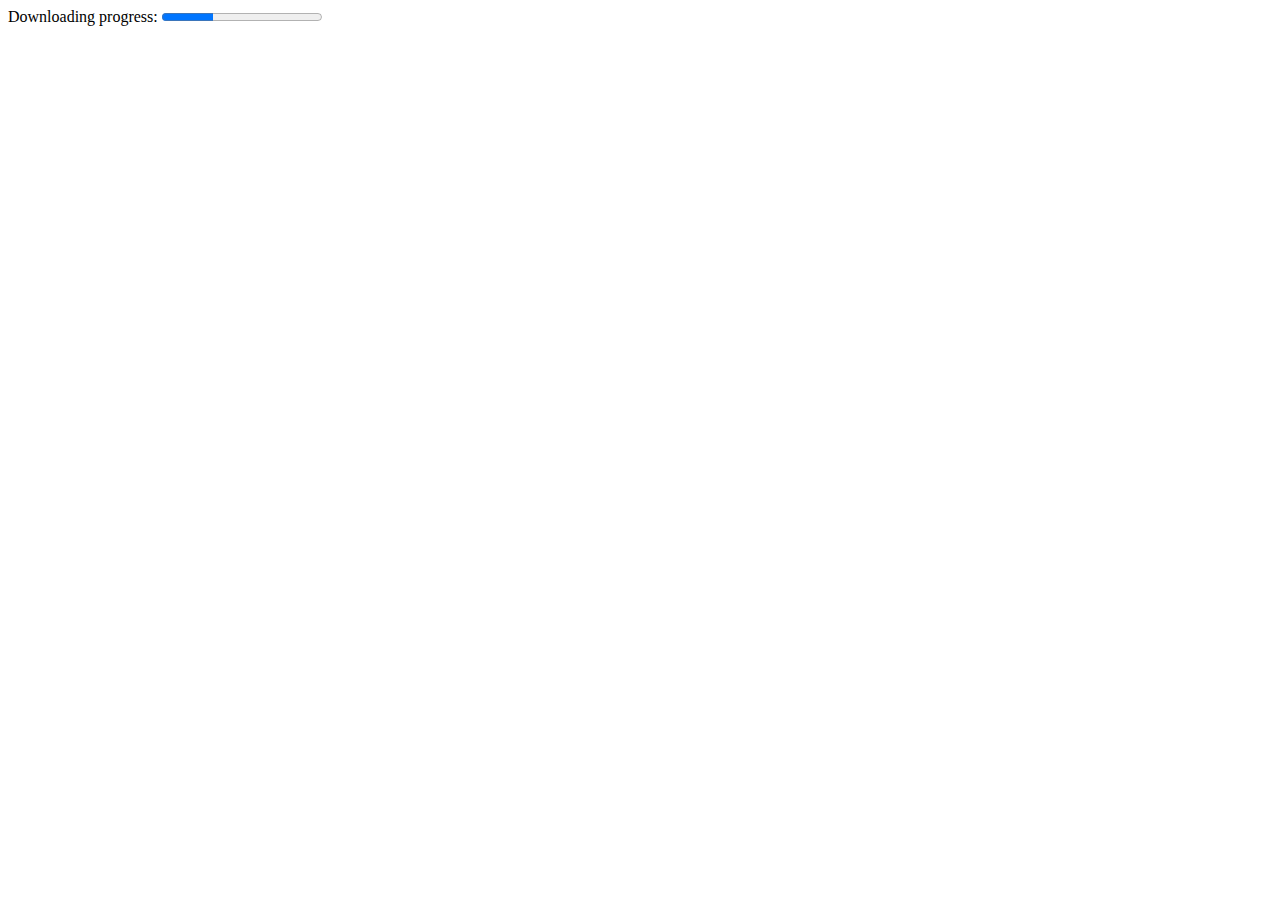
<file: Data Pirates/achivements.html>
<!DOCTYPE html>
<html lang="en">
<head>
    <meta charset="UTF-8">
    <meta http-equiv="X-UA-Compatible" content="IE=edge">
    <meta name="viewport" content="width=device-width, initial-scale=1.0">
    <title>Document</title>
    <link rel="stylesheet" href="style.css">
</head>
<body>
    <div class="ach1">
        <div class="achi2">
    <label for="file">Downloading progress:</label>
   <progress id="file" value="32" max="100"> 32% </progress>
</div>
</div>
</body>
</html>
</file>
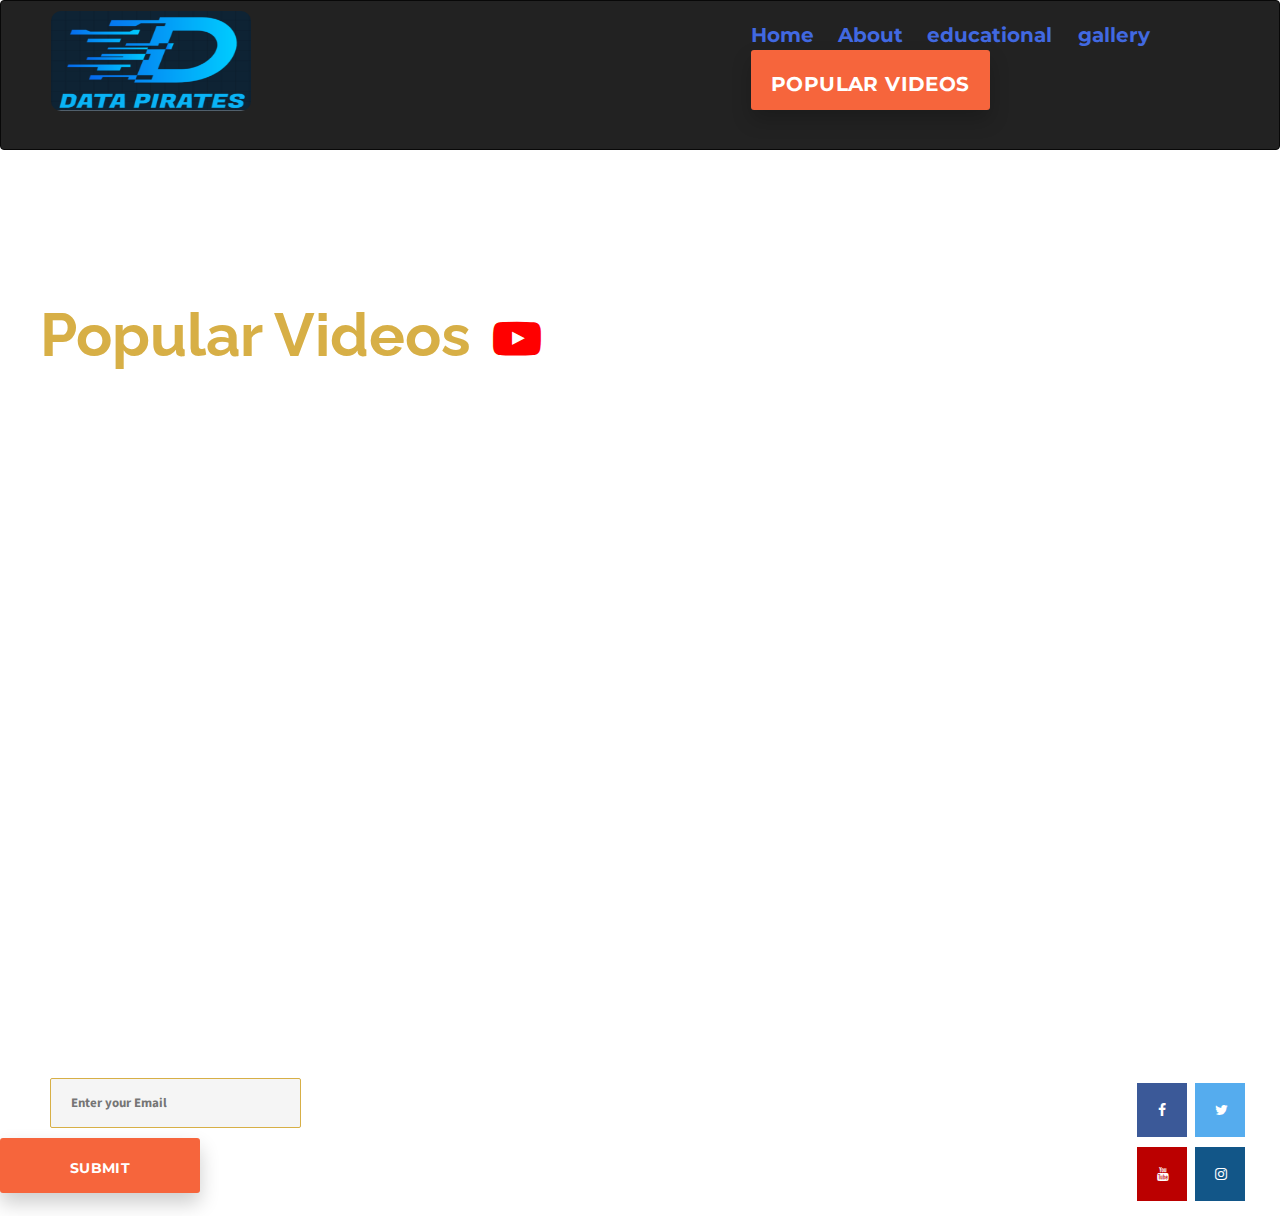
<file: Data Pirates/popular.html>
<!DOCTYPE html>
<html lang="en">

<head>
    <meta charset="UTF-8">
    <meta http-equiv="X-UA-Compatible" content="IE=edge">
    <meta name="viewport" content="width=device-width, initial-scale=1.0">
    <title>Popular Videos</title>
    <link rel="stylesheet" href="style.css">
    <link rel="stylesheet" type="text/css" href="//fonts.googleapis.com/css?family=Raleway" />
    <link href='https://fonts.googleapis.com/css?family=Montserrat' rel='stylesheet'>
    <link href='https://fonts.googleapis.com/css?family=Source Sans Pro' rel='stylesheet'>
    <link rel="stylesheet" href="https://cdnjs.cloudflare.com/ajax/libs/font-awesome/4.7.0/css/font-awesome.min.css">
    <link rel="stylesheet" href="https://maxcdn.bootstrapcdn.com/bootstrap/3.4.1/css/bootstrap.min.css">
    <script src="https://ajax.googleapis.com/ajax/libs/jquery/3.6.0/jquery.min.js"></script>
    <script src="https://maxcdn.bootstrapcdn.com/bootstrap/3.4.1/js/bootstrap.min.js"></script>
    <script>
        function msg(){
            alert("your are subscribed")
        }

    </script>
    <style>
        .affix {
            top: 0;
            width: 100%;
            z-index: 9999 !important;
            height: 150px;
        }

        .affix+.container-fluid {
            padding-top: 50px;
        }

        .navbar {
            height: 150px;
        }
    </style>
</head>

<body>
    <nav class="navbar navbar-inverse" data-spy="affix" data-offset-top="197">
        <div class="nav-bar">
            <div class="logo">
                <img src="logo.png" alt="">
            </div>
            <div class="navigation">
                <a href="index.html">Home</a>
                <a href="about.html">About</a>
                <a href="Untitled-1.html"> educational </a>
              
                <a href="gallery.html">gallery</a>
                <a href="popular.html"> <button>popular videos</button></a>
            </div>
        </div>
    </nav>



    <div class="pop-vid">

        <div class="in-pop-vid">
            <h1>Popular Videos<span><i class="fa fa-youtube-play" style="font-size:48px;color:red"></i></span></h1>
            <iframe width="560" height="315" src="https://www.youtube.com/embed/7DlE8EESsi8"
                title="YouTube video player" frameborder="0"
                allow="accelerometer; autoplay; clipboard-write; encrypted-media; gyroscope; picture-in-picture"
                allowfullscreen></iframe>
            <iframe width="560" height="315" src="https://www.youtube.com/embed/QSmlOFvLPeI"
                title="YouTube video player" frameborder="0"
                allow="accelerometer; autoplay; clipboard-write; encrypted-media; gyroscope; picture-in-picture"
                allowfullscreen></iframe>
            <iframe width="560" height="315" src="https://www.youtube.com/embed/zSuDRcu15H0"
                title="YouTube video player" frameborder="0"
                allow="accelerometer; autoplay; clipboard-write; encrypted-media; gyroscope; picture-in-picture"
                allowfullscreen></iframe>
            <iframe width="560" height="315" src="https://www.youtube.com/embed/IJIaDfi7nM8"
                title="YouTube video player" frameborder="0"
                allow="accelerometer; autoplay; clipboard-write; encrypted-media; gyroscope; picture-in-picture"
                allowfullscreen></iframe>
        </div>

    </div>
    <div class="footer">
        <form onsubmit="msg()">
            <input type="email" placeholder="Enter your Email" required>
            <button type="submit">submit</button>

        </form>
        <div>
            <a href="https://www.facebook.com/FlyingBeast320/" class="fa fa-facebook"></a>
            <a href="https://twitter.com/flyingbeast320?lang=en" class="fa fa-twitter"></a>

            <a href="https://www.youtube.com/channel/UCNSdjX4ry9fICqeObdZPAZQ" class="fa fa-youtube"></a>
            <a href="https://www.instagram.com/accounts/login/?next=/taneja.gaurav/" class="fa fa-instagram"></a>

        </div>

    </div>

</body>

</html>
</file>
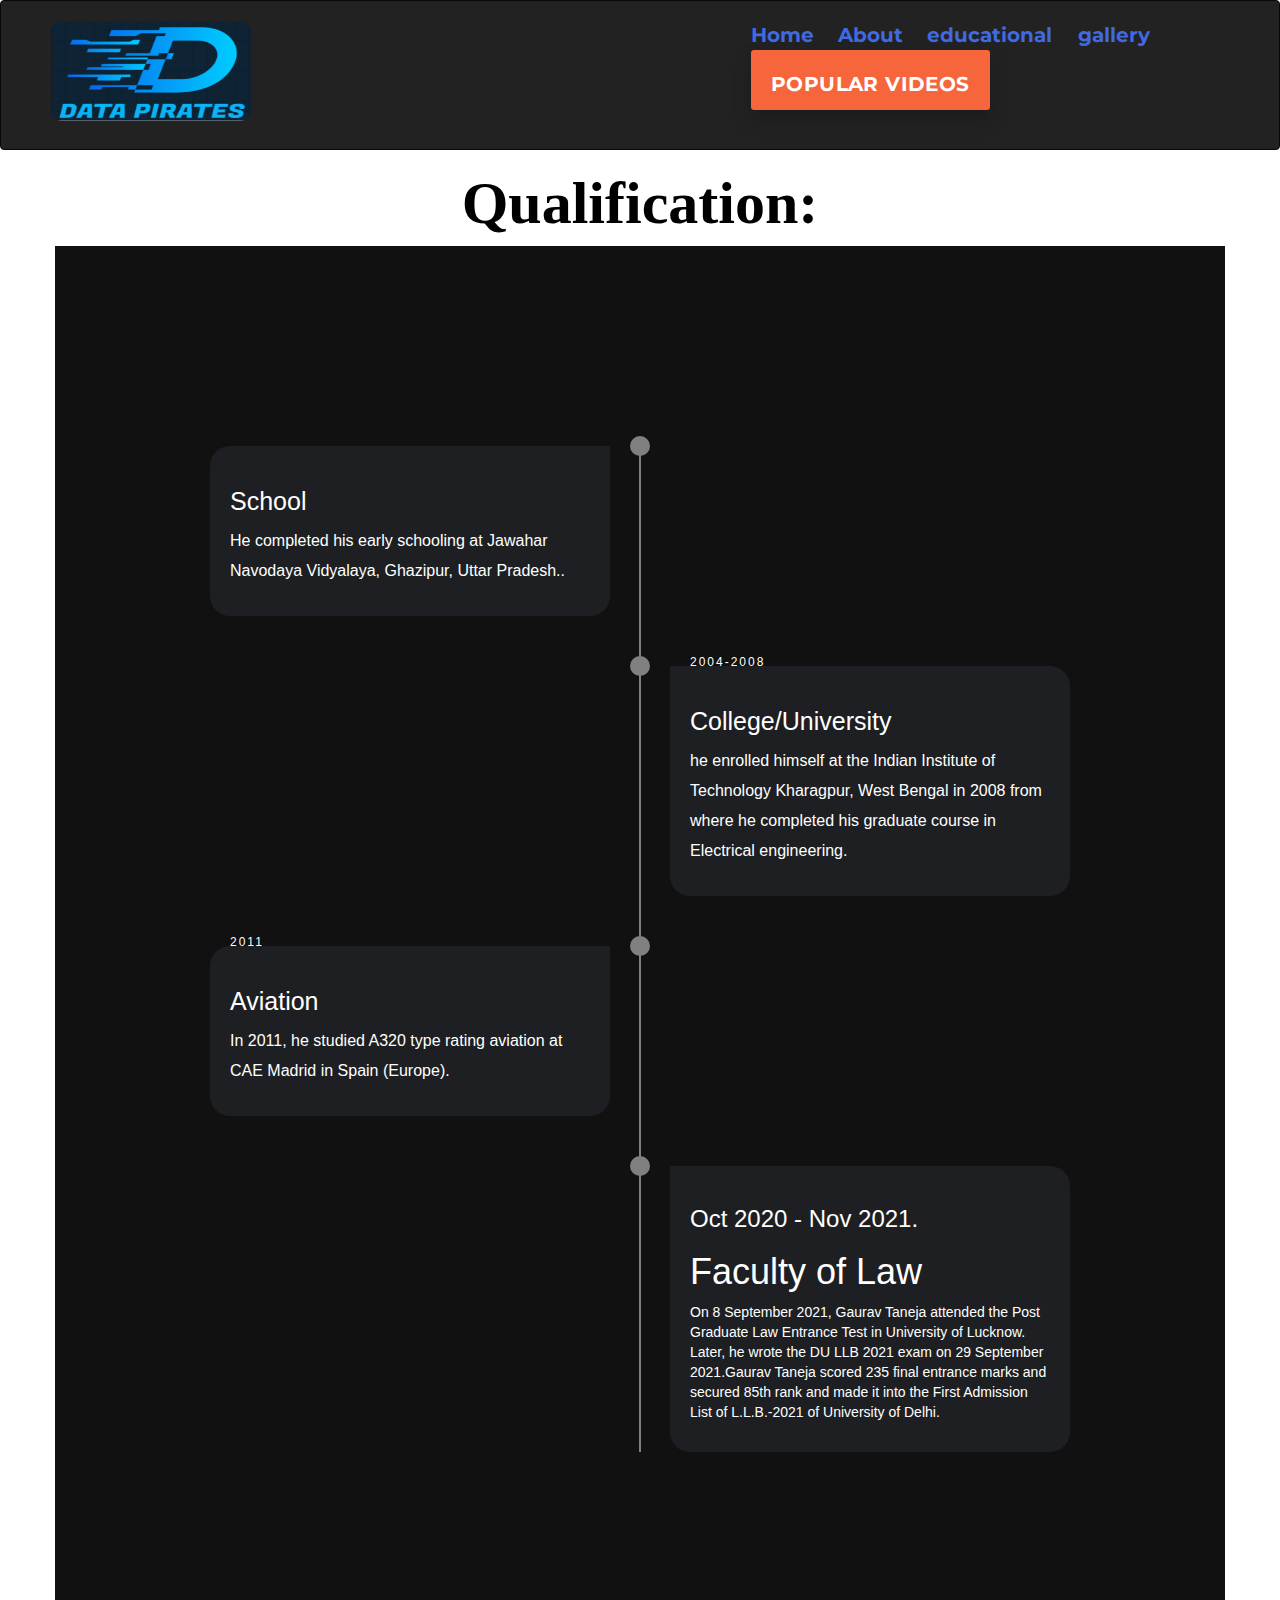
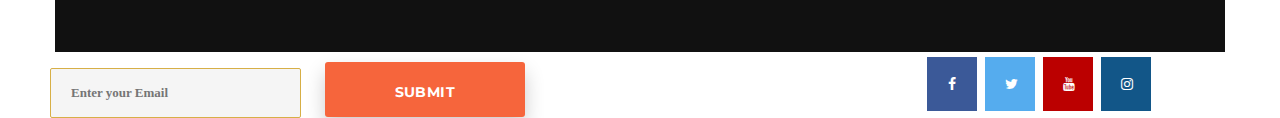
<file: Data Pirates/Untitled-1.html>
<!DOCTYPE html>
<html>

<head>
  <title>qualification</title>
  <link href="qualification.css" rel="stylesheet" type="text/css">
  <link rel="stylesheet" href="https://cdnjs.cloudflare.com/ajax/libs/font-awesome/4.7.0/css/font-awesome.min.css">
  <link rel="stylesheet" href="https://maxcdn.bootstrapcdn.com/bootstrap/3.4.1/css/bootstrap.min.css">
  <script src="https://ajax.googleapis.com/ajax/libs/jquery/3.6.0/jquery.min.js"></script>
  <script src="https://maxcdn.bootstrapcdn.com/bootstrap/3.4.1/js/bootstrap.min.js"></script>
  <script>
    function msg(){
        alert("your are subscribed")
    }

</script>
  <style>
    .affix {
      top: 0;
      width: 100%;
      z-index: 9999 !important;
      height: 150px;
    }

    .affix+.container-fluid {
      padding-top: 50px;
    }

    .navbar {
      height: 150px;
    }
  </style>
</head>


<body>
  <nav class="navbar navbar-inverse" data-spy="affix" data-offset-top="197">
    <div class="nav-bar">
      <div class="logo">
        <img src="logo.png" alt="">
      </div>
      <div class="navigation">
        <a href="index.html">Home</a>
        <a href="about.html">About</a>
        <a href="Untitled-1.html"> educational </a>
        
        <a href="gallery.html">gallery</a>
        <a href="popular.html"><button>popular videos</button></a>
      </div>
  </nav>


  </div>
  <h1 style="font-family: Raleway; font-size: 60px; font-weight: bold; color: black; text-align: center;">Qualification: </h1>
  <div class="container">
    
    <div class="timeline">
      <ul>
        <li>
          <div class="timeline-content">
            <h3 class="date"></h3>
            <h1>School</h1>
            <p>He completed his early schooling at Jawahar Navodaya Vidyalaya, Ghazipur, Uttar Pradesh..</p>
          </div>
        </li>
        <li>
          <div class="timeline-content">
            <h3 class="date">2004-2008</h3>
            <h1>College/University</h1>
            <p>he enrolled himself at the Indian Institute of Technology Kharagpur, West Bengal in 2008 from where he completed his graduate course in Electrical engineering.</p>
          </div>
        </li>
        <li>
          <div class="timeline-content">
            <h3 class="date">2011</h3>
            <h1>Aviation</h1>
            <p>In 2011, he studied A320 type rating aviation at CAE Madrid in Spain (Europe).</p>
          </div>
        </li>
        <li>
          <div class="Faculty of Law, DU">
            <h3 class="date">Oct 2020 - Nov 2021.</h3>
            <h1>Faculty of Law</h1>
            <p>On 8 September 2021, Gaurav Taneja attended the Post Graduate Law Entrance Test in University of Lucknow.

              Later, he wrote the DU LLB 2021 exam on 29 September 2021.Gaurav Taneja scored 235 final entrance marks and secured 85th rank and made it into the First Admission List of L.L.B.-2021 of University of Delhi.</p>
          </div>
        </li>
      </ul>
    </div>
  </div>
  <div class="footer">
    <form onsubmit="msg()">
      <input type="email" placeholder="Enter your Email" required>
      <button type="submit">submit</button>

    </form>
    <div>
      <a href="https://www.facebook.com/FlyingBeast320/" class="fa fa-facebook"></a>
      <a href="https://twitter.com/flyingbeast320?lang=en" class="fa fa-twitter"></a>

      <a href="https://www.youtube.com/channel/UCNSdjX4ry9fICqeObdZPAZQ" class="fa fa-youtube"></a>
      <a href="https://www.instagram.com/accounts/login/?next=/taneja.gaurav/" class="fa fa-instagram"></a>

  </div>


  </div>
</body>

</html>
</file>
<file: Data Pirates/style.css>
.nav-bar {
    display: flex;
    flex-direction: row;




}

.navigation {

    margin-left: 500px;
    margin-top: 20px;
}

.nav-bar a {
    color: #4169E1;
    text-decoration: none;
    font-family: Montserrat;
    font-weight: bold;
    font-size: 20px;
    margin-right: 20px;
}

.logo img {
    border-radius: 10px;
    margin-left: 50px;
    margin-top: 10px;
    min-width: 200px;
    max-height: 100px;
    color: #d7af46;
    font-family: Raleway;
    font-weight: normal;
    font-size: 30px;

}

.nav-bar button {
    border: none;
    border-radius: 3px;
    box-shadow: 0 10px 20px 0 rgb(0 0 0 / 20%);
    background-color: #F6653C;
    height: 60px;
    margin: 0px 0px 10px;
    padding: 20px;
    font-family: Montserrat;
    letter-spacing: 0.4px;
    color: white;
    text-transform: uppercase;
    font-weight: bold;
    margin-bottom: 50px;
}

.image img {
    background-position: cover;
    background-repeat: no-repeat;
    min-width: 1700px;
    max-height: 800px;
}

.image-top-text {
    display: flex;
    justify-content: center;
    align-items: center;
    position: absolute;
    min-width: 100%;
    margin-top: 200px;



}

.in-text-box {
    display: flex;
    flex-direction: row;
    border-radius: 7px;
    box-shadow: 0 10px 20px 0 rgb(0 0 0 / 20%);


    background-color: rgb(255, 255, 255);
    width: 1200px;
    height: 650px;
}

.in-image {
    margin-top: 20px;
    margin-left: 20px;
    border-radius: 5px;
    box-shadow: 0 10px 20px 0 rgb(0 0 0 / 20%);
    background-image: url("https://www.hindipcduniya.in/wp-content/uploads/2020/12/Gaurav-Taneja-wiki.jpg");

    max-height: 600px;
    width: 900px;
    background-repeat: no-repeat;
    background-size: cover;

}

.in-text {
    position: absolute;
    margin-left: 650px;
    margin-top: 100px;
}

.in-text p {
    color: #d7af46;
    font-family: Raleway;
    font-weight: bold;
    font-size: 30px;
}

.in-text h1 {
    font-family: Raleway;
    font-weight: bold;
    font-size: 60px;
}

.text-img {
    padding: 100px;
    display: flex;
    flex-direction: row;
    background-color: #071939;
    height: 799px;
}

.text-img h1 {
    margin-left: 150px;
    margin-bottom: 20px;

    color: #d7af46;
    font-family: Raleway;
    font-weight: normal;
    font-size: 70px;
    width: 480px;
    height: 108px;
}

.text-img img {
    min-height: 600px;
    min-width: 600px;
    margin-left: 200px;
    width: 480px;

}

.text-img h5 {
    margin-left: 150px;
    margin-top: 100px;
    color: #FFFFFF;
    font-size: 20px;
    font-family: Raleway;
    font-weight: bold;
    width: 490px;
}

.text-img hr {
    margin-left: 150px;
    border-top: 1px solid #d7af46;

}

.text-img p {
    margin-left: 150px;
    width: 480px;
    font-family: Source Sans Pro;
    font-size: 18px;
    color: #FFFFFF;
}

.fa {
    padding: 20px;
    font-size: 30px;
    width: 50px;
    text-align: center;
    text-decoration: none;
    margin: 5px 2px;

}

.footer div {
    margin-left: 800px;
}

.fa:hover {
    opacity: 0.7;
}

.fa-facebook {
    background: #3B5998;
    color: white;
}

.fa-twitter {
    background: #55ACEE;
    color: white;
}

.fa-google {
    background: #dd4b39;
    color: white;
}

.fa-linkedin {
    background: #007bb5;
    color: white;
}

.fa-youtube {
    background: #bb0000;
    color: white;
}

.fa-instagram {
    background: #125688;
    color: white;
}

.fa-pinterest {
    background: #cb2027;
    color: white;
}

.footer {
    display: flex;
    flex-direction: row;
    margin-bottom: 10px;
}

.footer input {

    background-color: #0000000A;
    border: solid 1px #d7af46;
    border-radius: 2px;
    font-family: Source Sans Pro;
    font-size: 13px;
    font-weight: bold;
    width: 251px;
    height: 50px;
    padding: 10px 10px 10px 20px;
    margin-left: 50px;
    margin-right: 20px;


}

.footer button {
    border: none;
    border-radius: 3px;
    box-shadow: 0 10px 20px 0 rgb(0 0 0 / 20%);
    background-color: #F6653C;
    height: 55px;
    width: 200px;
    margin-top: 10px;

    padding: 20px;
    font-family: Montserrat;
    letter-spacing: 0.4px;
    color: white;
    text-transform: uppercase;
    font-weight: bold;

}

.container {
    display: flex;
    justify-content: center;


    background-color: white;
}

.in-container {
    width: 1200px;
    font-size: 20px;
    font-family: Raleway;


}

.in-container p {
    margin-top: 20px;
}

.pop-vid {
    display: flex;
    justify-content: center;
    align-items: center;
    margin-top: 120px;


}

.in-pop-vid {
    width: 1200px;
}

.in-pop-vid iframe {
    margin: 10px;
}

.in-pop-vid h1 {
    font-size: 60px;
    font-weight: bold;
    font-family: Raleway;
    color: #d7af46;

}

.div1 {
    display: flex;
    flex-direction: row;

}

.div1-first {
    min-width: 280px;
    display: flex;
    flex-direction: row;
    border-radius: 2px;
    margin-top: 100px;
    margin-left: 300px;
    box-shadow: 0 10px 20px 0 rgb(0 0 0 / 20%);

}

.div1-first p {
    font-weight: bold;
    font-size: 18px;
    font-family: Source Sans Pro;
    background-color: #FFFFFF;
    padding: 40px;
    width: 327px;

}

.div1-second {
    width: 280px;
    margin-top: 100px;
    margin-left: 50px;
    box-shadow: 0 10px 20px 0 rgb(0 0 0 / 20%);
    display: flex;
    flex-direction: column;
    width: 280px;
}

.div1-second img {
    min-width: 280px;
}

.div1-second p {
    margin: 20px;
    font-weight: bold;
    font-size: 18px;
    font-family: Source Sans Pro;
    background-color: #FFFFFF;


}
</file>
<file: Data Pirates/qualification.css>
@import url("https://fonts.googleapis.com/css2?family=Montserrat:wght@300;500&display=swap");
* {
  margin: 0;
  padding: 0;
  box-sizing: border-box;
}
.nav-bar{
  display: flex;
  flex-direction: row;
  

  
  
}
.navigation{

  margin-left: 500px;
  margin-top: 20px;
}
.nav-bar a{
  color: #4169E1;
  text-decoration: none;
  font-family: Montserrat;
  font-weight: bold;
  font-size: 20px;
  margin-right: 20px;
}
.logo img{
  border-radius: 10px;
  margin-left: 50px;
  margin-top: 20px;
  min-width: 200px;
  max-height: 100px;
 
  
}
.nav-bar button{
  border: none;
  border-radius: 3px;
  box-shadow: 0 10px 20px 0 rgb(0 0 0 / 20%);
  background-color: #F6653C;
  height: 60px;
  margin: 0px 0px 10px;
  padding: 20px;
  font-family:Montserrat;
  letter-spacing: 0.4px;
  color: white;
  text-transform: uppercase;
  font-weight: bold;
  margin-bottom: 50px;
}
html {
  font-family: "Montserrat";
}
.container {
  min-height: 100vh;
  width: 100%;
  display: flex;
  align-items: center;
  justify-content: center;
  padding: 100px 0;
  background-color: #111;
}
.timeline {
  width: 80%;
  height: auto;
  max-width: 800px;
  margin: 100px;
  position: relative;
}

.timeline ul {
  list-style: none;
}
.timeline ul li {
  padding: 20px;
  background-color: #1e1f22;
  color: white;
  border-radius: 10px;
  margin-bottom: 20px;
}
.timeline ul li:last-child {
  margin-bottom: 0;
}
.timeline-content h1 {
  font-weight: 500;
  font-size: 25px;
  line-height: 30px;
  margin-bottom: 10px;
}
.timeline-content p {
  font-size: 16px;
  line-height: 30px;
  font-weight: 300;
}
.timeline-content .date {
  font-size: 12px;
  font-weight: 300;
  margin-bottom: 10px;
  letter-spacing: 2px;
}
@media only screen and (min-width: 768px) {
  .timeline:before {
    content: "";
    position: absolute;
    top: 0;
    left: 50%;
    transform: translateX(-50%);
    width: 2px;
    height: 100%;
    background-color: gray;
  }
  .timeline ul li {
    width: 50%;
    position: relative;
    margin-bottom: 50px;
  }
  .timeline ul li:nth-child(odd) {
    float: left;
    clear: right;
    transform: translateX(-30px);
    border-radius: 20px 0px 20px 20px;
  }
  .timeline ul li:nth-child(even) {
    float: right;
    clear: left;
    transform: translateX(30px);
    border-radius: 0px 20px 20px 20px;
  }
  .timeline ul li::before {
    content: "";
    position: absolute;
    height: 20px;
    width: 20px;
    border-radius: 50%;
    background-color: gray;
    top: 0px;
  }
  .timeline ul li:nth-child(odd)::before {
    transform: translate(50%, -50%);
    right: -30px;
  }
  .timeline ul li:nth-child(even)::before {
    transform: translate(-50%, -50%);
    left: -30px;
  }
  .timeline-content .date {
    position: absolute;
    top: -30px;
  }
  .timeline ul li:hover::before {
    background-color: aqua;
  }
  
}
.fa {
  padding: 20px;
  font-size: 30px;
  width: 50px;
  text-align: center;
  text-decoration: none;
  margin: 5px 2px;
  
}
.footer div{
    margin-left: 400px;
}
.fa:hover {
    opacity: 0.7;
}

.fa-facebook {
  background: #3B5998;
  color: white;
}

.fa-twitter {
  background: #55ACEE;
  color: white;
}

.fa-google {
  background: #dd4b39;
  color: white;
}

.fa-linkedin {
  background: #007bb5;
  color: white;
}

.fa-youtube {
  background: #bb0000;
  color: white;
}

.fa-instagram {
  background: #125688;
  color: white;
}

.fa-pinterest {
  background: #cb2027;
  color: white;
}
.footer{
    display: flex;
    flex-direction: row;
}
.footer input{

  background-color: #0000000A;
  border: solid 1px #d7af46;
  border-radius: 2px;
  font-family: Source Sans Pro;
  font-size: 13px;
  font-weight: bold;
  width: 251px;
  height: 50px;
  padding: 10px 10px 10px 20px;
  margin-left: 50px;
  margin-right: 20px;

}
.footer button{
  border: none;
  border-radius: 3px;
  box-shadow: 0 10px 20px 0 rgb(0 0 0 / 20%);
  background-color: #F6653C;
  height: 55px;
  width: 200px;
  margin-top: 10px;
  
  padding: 20px;
  font-family:Montserrat;
  letter-spacing: 0.4px;
  color: white;
  text-transform: uppercase;
  font-weight: bold;
}
</file>
